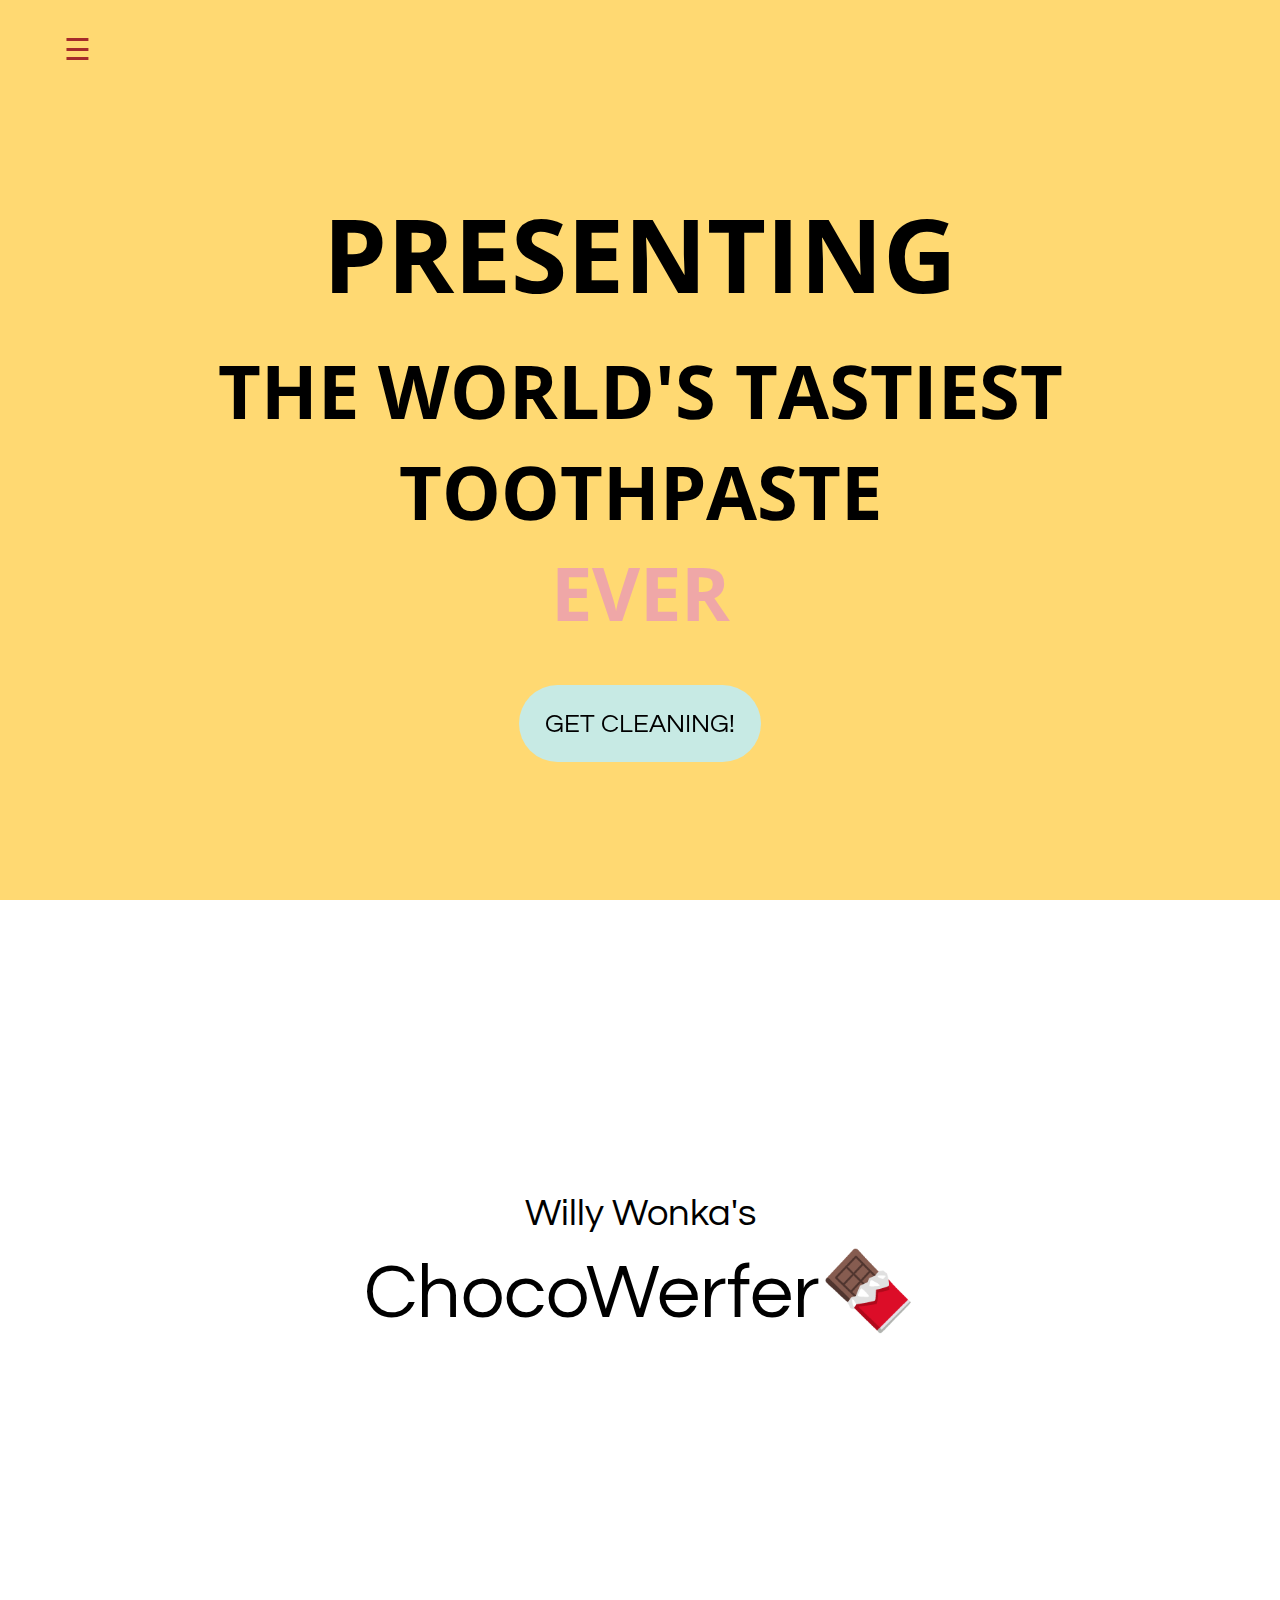
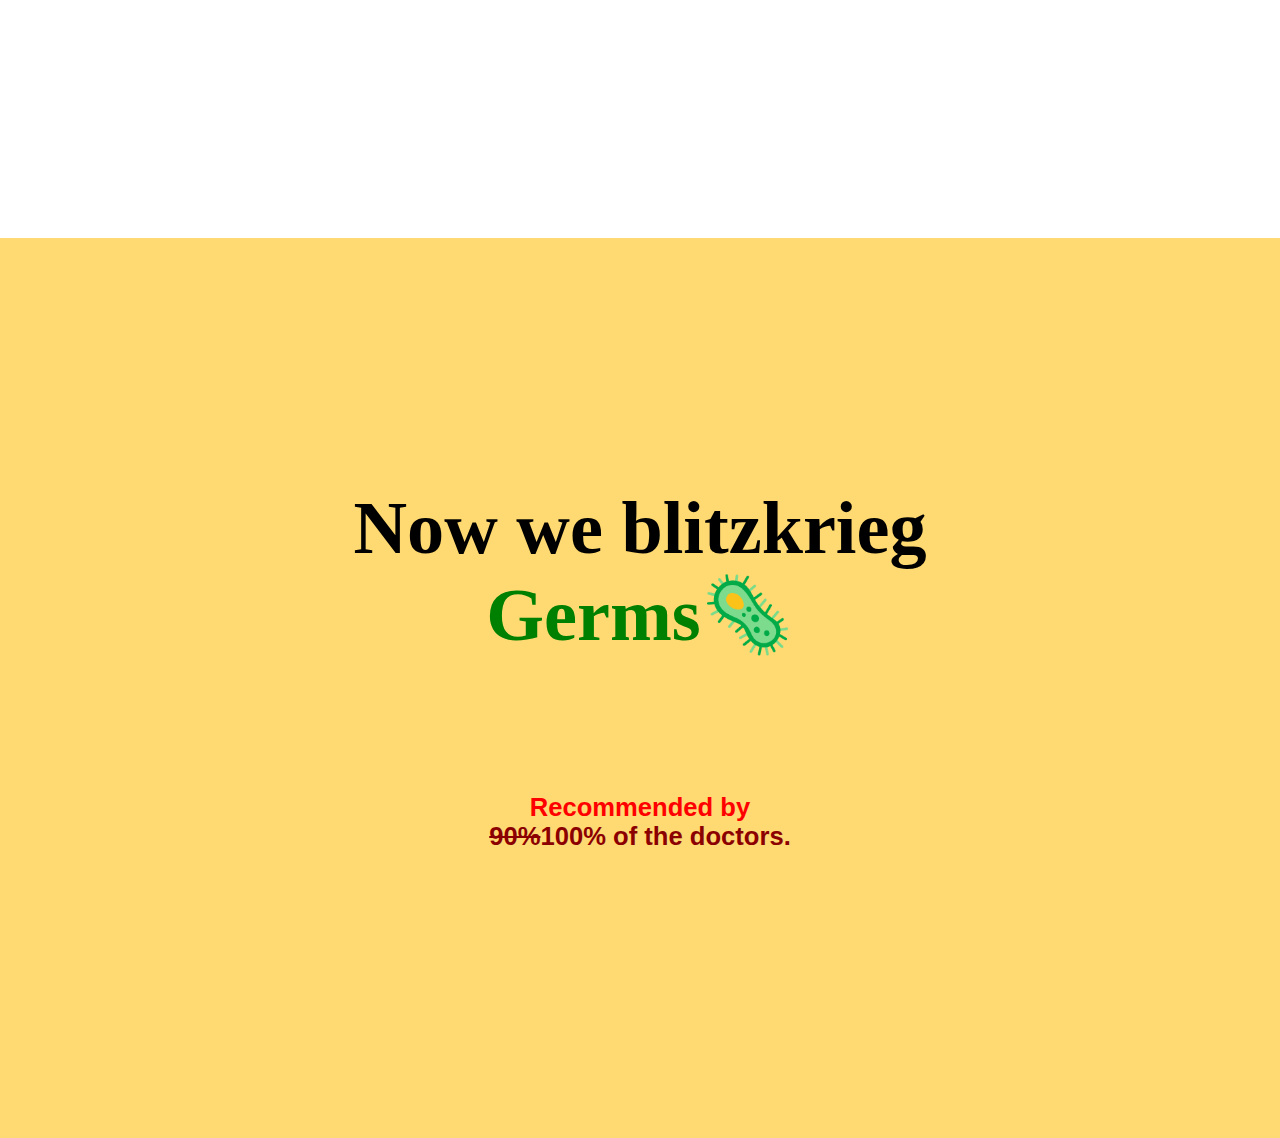
<file: wonka.html>
<!DOCTYPE html>
<html>

<head>
    <meta name="viewport" content="width=device-width, initial-scale=1">
    <link href="https://fonts.googleapis.com/css?family=Raleway:700&display=swap" rel="stylesheet">
    <link href="https://fonts.googleapis.com/css?family=Open+Sans+Condensed:700&display=swap" rel="stylesheet">
    <link href="https://fonts.googleapis.com/css?family=Questrial&display=swap" rel="stylesheet">
    <link href="https://fonts.googleapis.com/css?family=Playfair+Display&display=swap" rel="stylesheet">
    <style>
        body,
        html {
            height: 100%;
            margin: 0;
            scroll-behavior: smooth;
        }

        .bg {
            /* The image used */

            /* Full height */
            height: 100%;

            /* Center and scale the image nicely */
            background-position: center;
            background-repeat: no-repeat;
            background-size: cover;
        }

        .button {
            border-radius: 100px;
            border: none;
            color: #FFFFFF;
            text-align: center;
            font-size: 2vmax;
            padding: 2vmax;
            width: 2vmax;
            transition: all 0.5s;
            cursor: pointer;
            margin: 5px;

        }

        .button span {
            cursor: pointer;
            display: inline-block;
            position: relative;
            transition: 0.5s;
        }

        .button span:after {
            content: '\00bb';
            position: absolute;
            opacity: 0;
            top: 0;
            right: -20px;
            transition: 0.5s;
        }

        .button:hover span {
            padding-right: 25px;
        }

        .button:hover span:after {
            opacity: 1;
            right: 0;
        }

        .parallax {
            /* The image used */
            background-image: url("https://i.imgur.com/0zgzPEZ.jpg");



            /* Create the parallax scrolling effect */
            background-attachment: fixed;
            background-position: center;
            background-repeat: no-repeat;
            background-size: cover;
            height: 100%;
        }

        .sidenav {
            height: 100%;
            width: 0px;
            position: fixed;
            z-index: 1;
            top: 10vmax;
            left: 0;
            background-color: brown;
            border-color: aliceblue;
            border-right-width: thick;
            overflow-x: hidden;
            transition: 0.5s;
            padding-top: 60px;
        }

        .sidenav a {
            padding: 8px 8px 8px 32px;
            text-decoration: none;
            font-size: 25px;
            color: #818181;
            display: block;
            transition: 0.3s;
            top: 100px
        }

        .sidenav a:hover {
            color: #f1f1f1;
        }

        .sidenav .closebtn {
            position: absolute;
            top: 100px;
            right: 25px;
            font-size: 36px;
            margin-left: 50px;
        }

    </style>
</head>

<body>
    <span style="font-size:30px; color:brown;cursor:pointer; position: fixed;left: 5vmax; top: 2.5vmax" onclick="openNav()">&#9776;</span>
    <div id="mySidenav" class="sidenav" style="color: red">
        <a href="javascript:void(0)" class="closebtn" onclick="closeNav()">&times;</a>
        <a href="#">Buy!</a>
        
        <a href="#">Contact</a>
    </div>

    <div class="bg" style="background-color: #FFD972">
        <div style="align-content: center; text-align: center; padding-top: 4vmax; font-family: 'Open Sans Condensed', sans-serif;">
            <div style="font-size: 4vmax">
                <h1 style="position: relative; top: 5vmax;">PRESENTING</h1>
            </div>
            <div style="font-size: 2.9vmax">
                <h1 style="position: relative; top: 1vmax;">THE WORLD'S TASTIEST TOOTHPASTE <br>
                    <div style="color: #EFA7A7">EVER</div><br>
                </h1>
                <a href="#down" style="position: relative; top: -7vmax; background-color: #C7EAE4; font-family: 'Questrial', sans-serif;color: black" class="button"><span>GET CLEANING!</span></a>
            </div>

        </div>
    </div>
    <div class="parallax" id="down">
        <p style="font-family: 'Questrial', sans-serif; font-size: 3vmax; text-align: center; padding-top: 20vmax">Willy Wonka's</p>
        <p style="font-family: 'Questrial', sans-serif; font-size: 6vmax; text-align: center;position: inherit; margin-top: -2vmax">ChocoWerfer&#127851;</p>
        <p style="font-family: 'Raleway', sans-serif; font-size: 2vmax; text-align: center;position: inherit; margin-top: -4vmax; color: white">Thousands of years of ChocoResearch <br>has resulted <br>in the creation of the tastiest toothpaste in the world. </p>

    </div>
    <div class="bg" style="background-color: #FFD972">
        <div style="align-content: center; text-align: center; padding-top: 4vmax; font-family: 'Playfair', serif;">
            <div style="font-size: 4vmax">
                <h1 style="position: relative; top: 5vmax;"></h1>
            </div>
            <div style="font-size: 2.9vmax">

                <h1 style="position: relative; top: 10vmax;">Now we blitzkrieg<br>
                    <div style="color: green">Germs&#x1F9A0;</div><br>
                </h1>
                <h1 style="position: relative; top: 10vmax;color: red; font-size: 2vmax; font-family: sans-serif; 'Questrial'">Recommended by <br>
                    <div style="color: darkred"><strike>90%</strike>100% of the doctors.</div><br>
                </h1>
               
            </div>

        </div>
    </div>

    <script>
        function openNav() {
            document.getElementById("mySidenav").style.width = "200px";
        }

        function closeNav() {
            document.getElementById("mySidenav").style.width = "0";
        }

    </script>


</body>

</html>
</file>
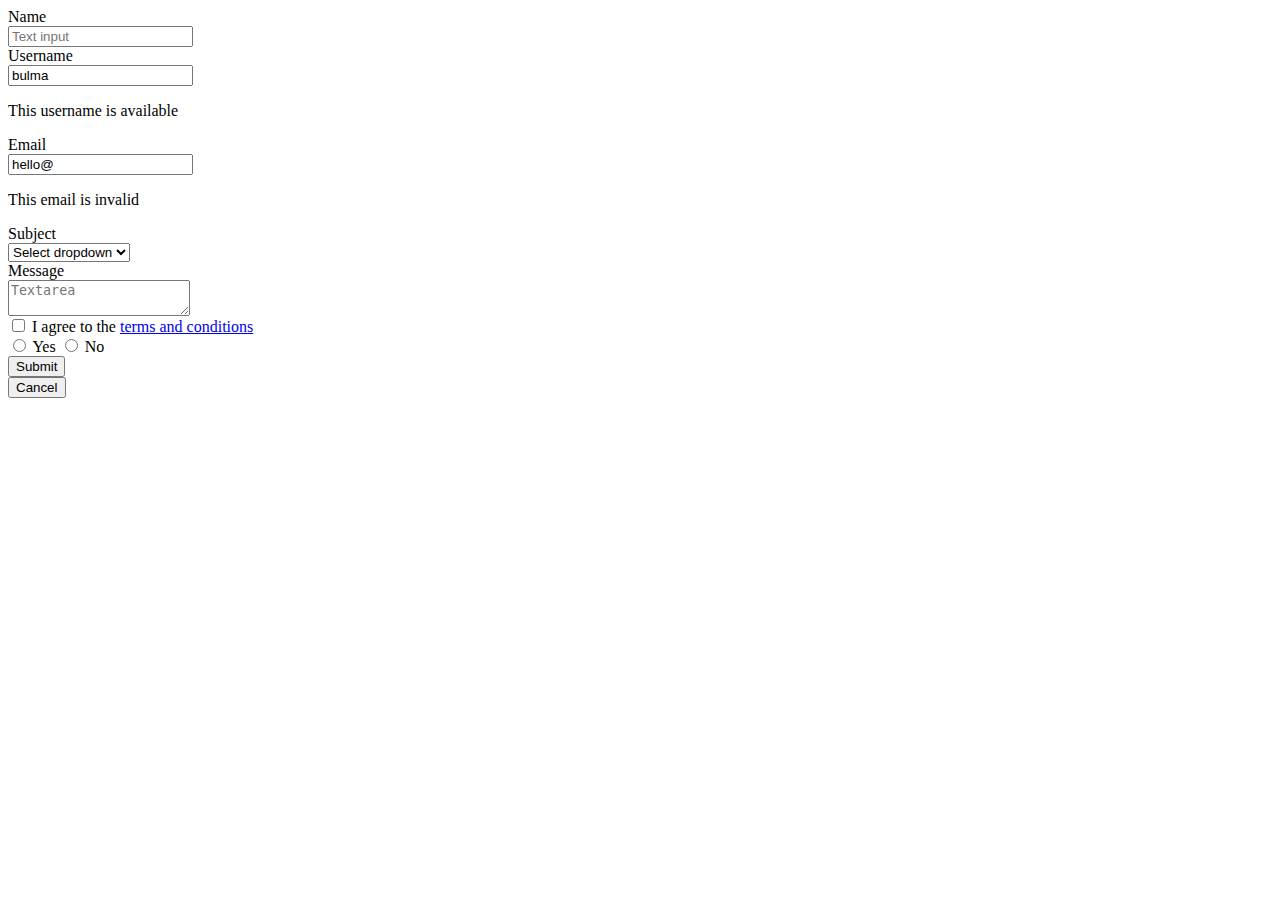
<file: templates/form.html>
<html>

<head>
<title>
Form
</title>

</head>

<body>
<div class="field">
  <label class="label">Name</label>
  <div class="control">
    <input class="input" type="text" placeholder="Text input">
  </div>
</div>

<div class="field">
  <label class="label">Username</label>
  <div class="control has-icons-left has-icons-right">
    <input class="input is-success" type="text" placeholder="Text input" value="bulma">
    <span class="icon is-small is-left">
      <i class="fas fa-user"></i>
    </span>
    <span class="icon is-small is-right">
      <i class="fas fa-check"></i>
    </span>
  </div>
  <p class="help is-success">This username is available</p>
</div>

<div class="field">
  <label class="label">Email</label>
  <div class="control has-icons-left has-icons-right">
    <input class="input is-danger" type="email" placeholder="Email input" value="hello@">
    <span class="icon is-small is-left">
      <i class="fas fa-envelope"></i>
    </span>
    <span class="icon is-small is-right">
      <i class="fas fa-exclamation-triangle"></i>
    </span>
  </div>
  <p class="help is-danger">This email is invalid</p>
</div>

<div class="field">
  <label class="label">Subject</label>
  <div class="control">
    <div class="select">
      <select>
        <option>Select dropdown</option>
        <option>With options</option>
      </select>
    </div>
  </div>
</div>

<div class="field">
  <label class="label">Message</label>
  <div class="control">
    <textarea class="textarea" placeholder="Textarea"></textarea>
  </div>
</div>

<div class="field">
  <div class="control">
    <label class="checkbox">
      <input type="checkbox">
      I agree to the <a href="#">terms and conditions</a>
    </label>
  </div>
</div>

<div class="field">
  <div class="control">
    <label class="radio">
      <input type="radio" name="question">
      Yes
    </label>
    <label class="radio">
      <input type="radio" name="question">
      No
    </label>
  </div>
</div>

<div class="field is-grouped">
  <div class="control">
    <button class="button is-link">Submit</button>
  </div>
  <div class="control">
    <button class="button is-text">Cancel</button>
  </div>
</div>
</body>

<html>
</file>
